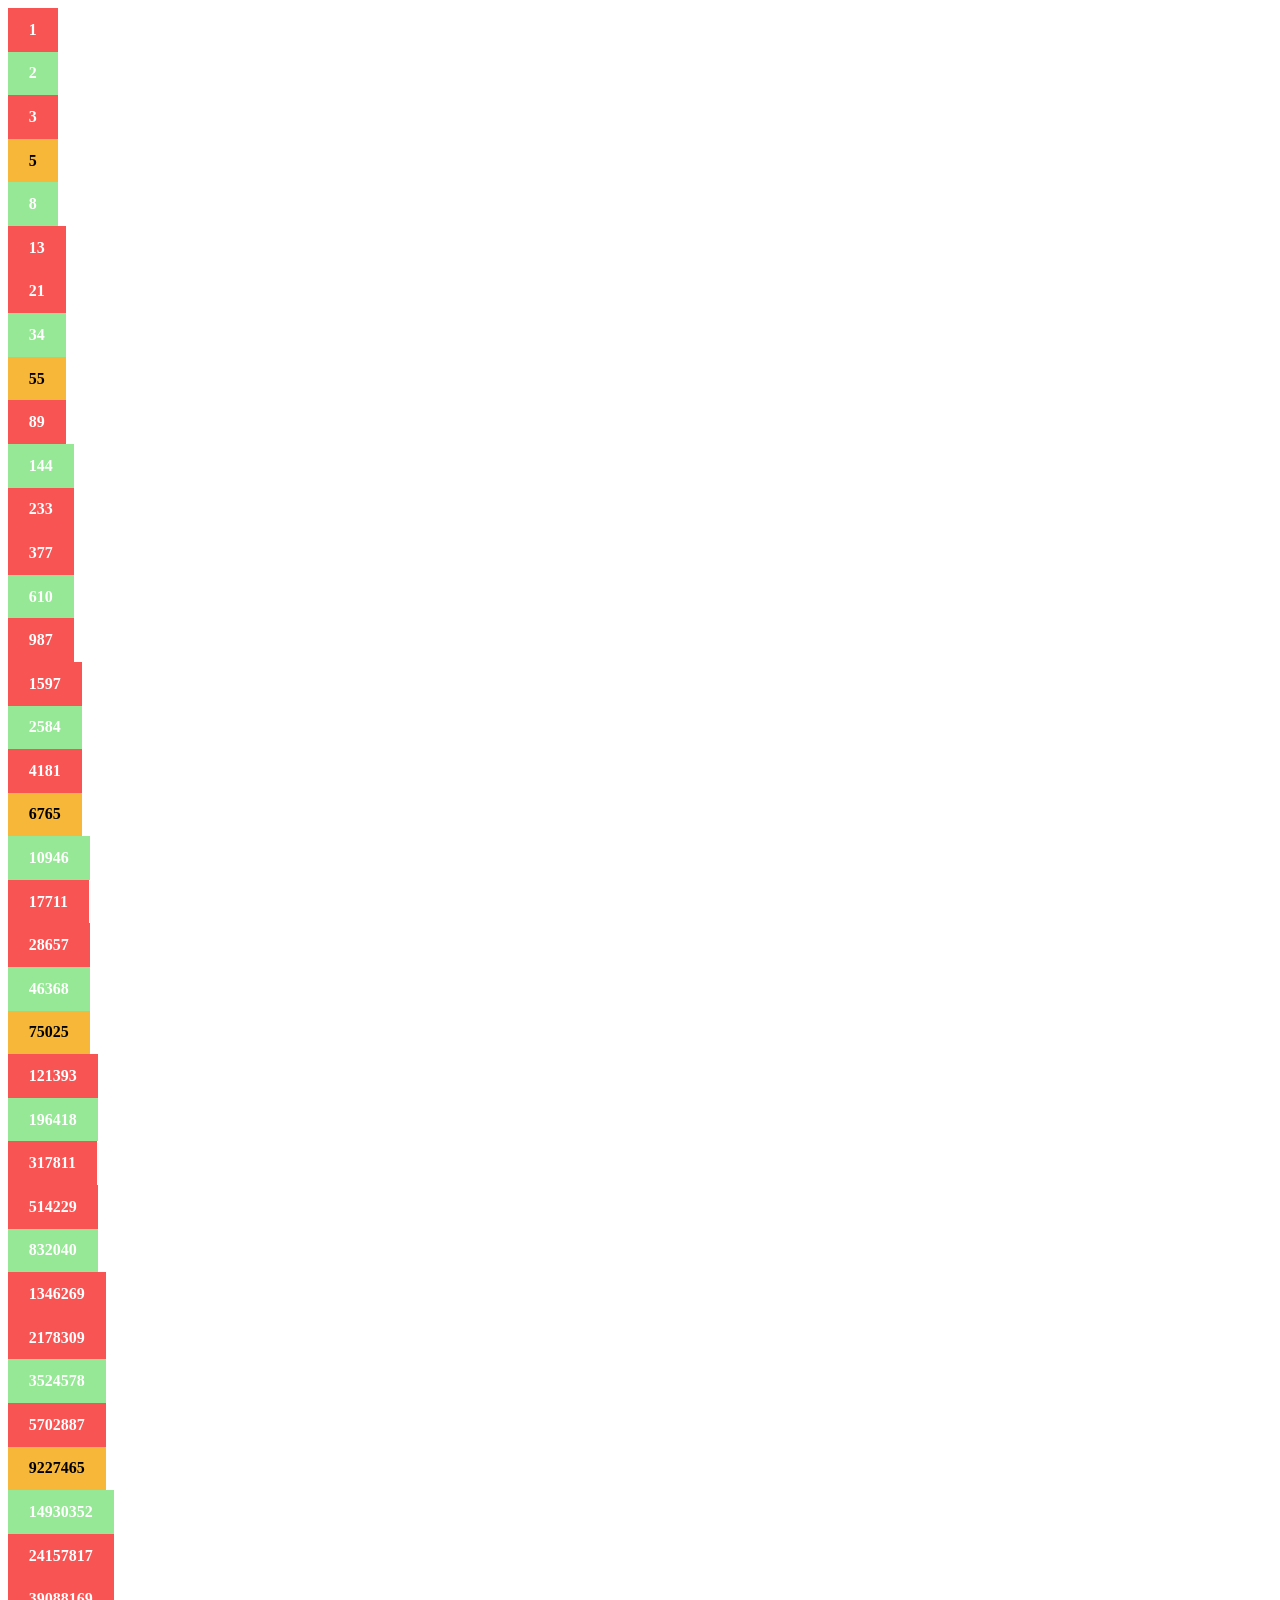
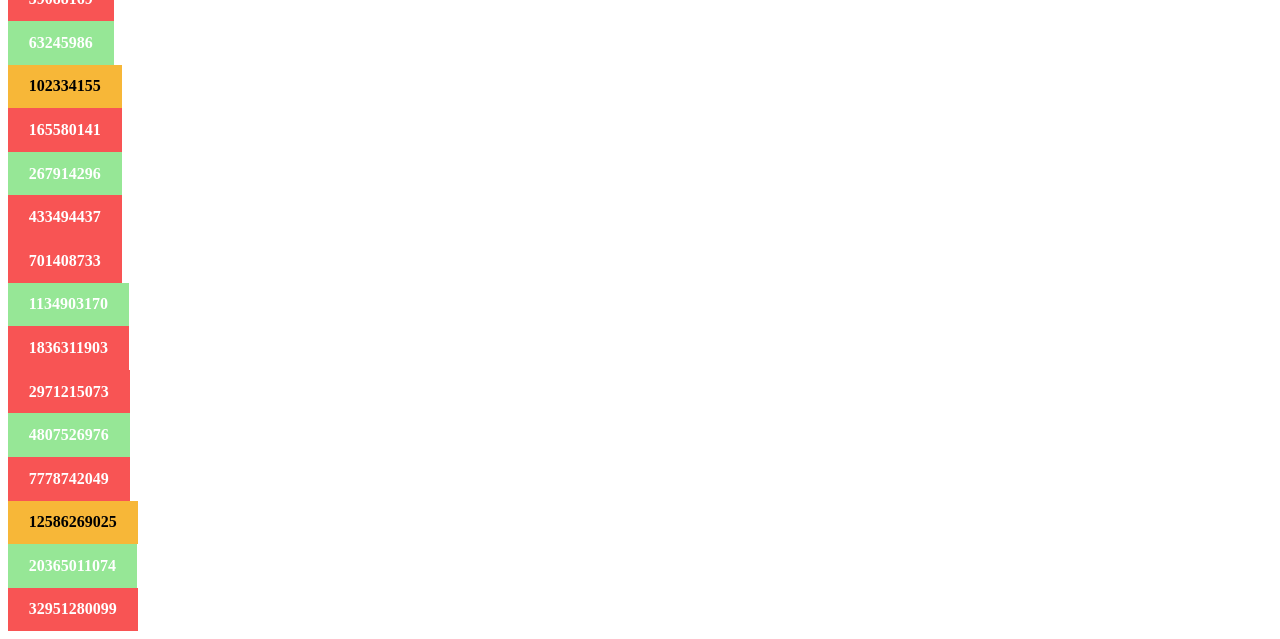
<file: ADC2/task3/task3.html>
<!DOCTYPE html>
<html lang="en">

<head>
    <meta charset="UTF-8">
    <meta http-equiv="X-UA-Compatible" content="IE=edge">
    <meta name="viewport" content="width=device-width, initial-scale=1.0">
    <title>fibbonacci series</title>
</head>
<style>
    .green{
        background-color: rgb(150, 231, 150);
        color: white;
        width: max-content;
        padding: 0.8rem 1.3rem;
        font-weight: bold;
    }
    .orange{
background-color: rgba(247, 180, 47, 0.952);
width: max-content;
color: black;
padding: 0.8rem 1.3rem;
font-weight: bold;
    }
    .red{
        background-color: rgb(248, 84, 84);
        width: max-content;
        color: white;
        padding: 0.8rem 1.3rem;
        font-weight: bold;
    }
   
</style>

<body>


    <script>

        let a = 0;
        let b = 1;


        // console.log(c)

        for (i = 0; i <= 50; i++) {

            let c = a + b

            a = b;
            b = c

            if (c % 2 === 0) {
                document.write(`<div class="green">${c}</div>`)
            }
            // else {
            //     document.write(`<div>${c}</div>`)

            // }

            else if (c % 5 === 0) {
                document.write(`<div class="orange">${c}</div>`)
            }
            // else {
            //     document.write(`<div class="others">${c}</div>`)

            // }

            else if (c % 2 !== 0) {
                document.write(`<div class="red">${c}</div>`)
            }
            else {
                document.write(`<div>${c}</div>`)

            }
        }

    </script>

</body>

</html>
</file>
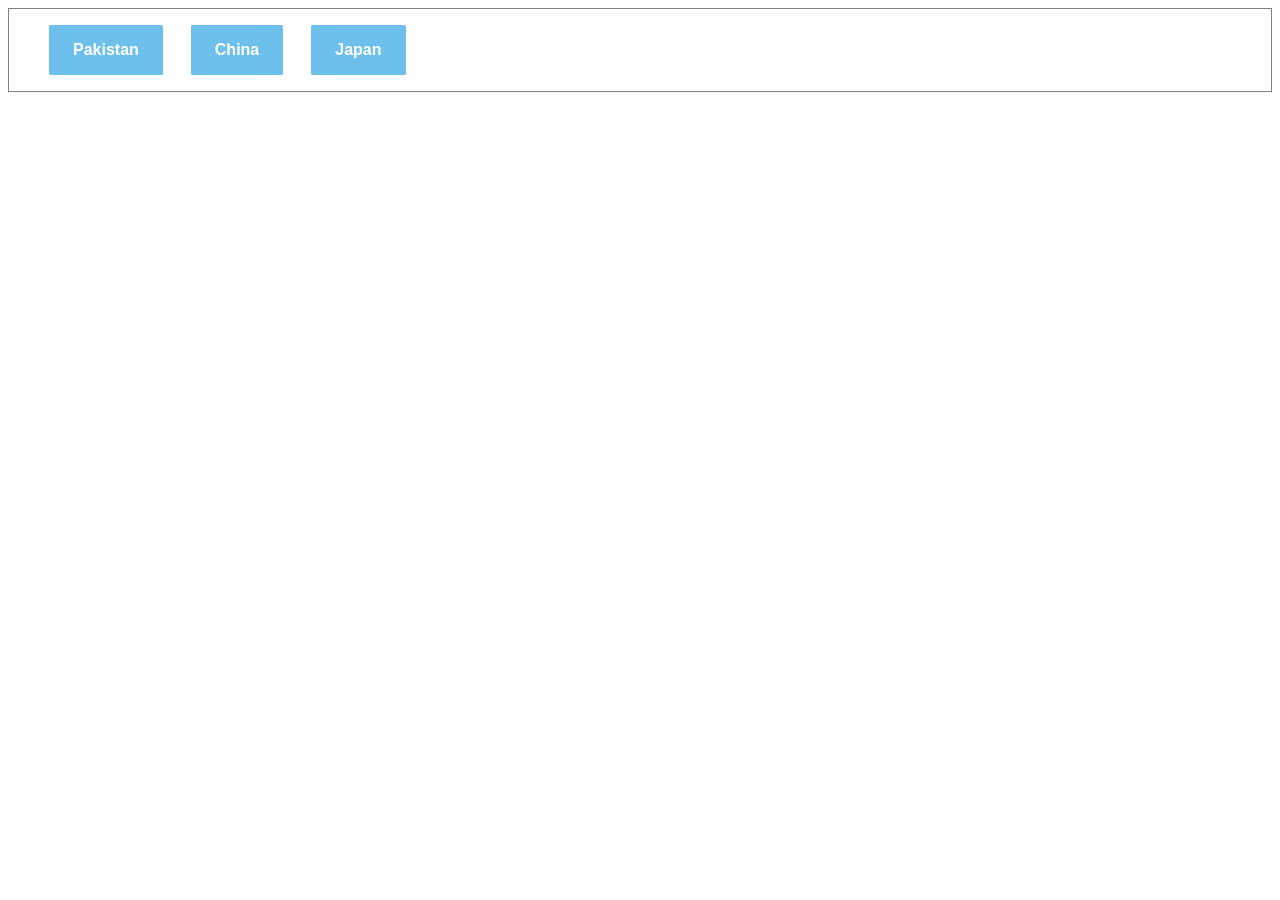
<file: ADC2/task4/question_4.html>
<!DOCTYPE html>
<html lang="en">

<head>
    <meta charset="UTF-8">
    <meta http-equiv="X-UA-Compatible" content="IE=edge">
    <meta name="viewport" content="width=device-width, initial-scale=1.0">
    <title>Document</title>
</head>
<style>
    .container {
        border: 1px solid gray;
        padding: 1rem;
    }

    button {
        border: none;
        background-color: rgb(110, 192, 236);
        color: white;
        padding: 1rem 1.5rem;
        margin-left: 1.5rem;
        border-radius: 0.1rem;
        font-size: 1rem;
        font-weight: bold;
    }

    .container_2 {
        padding: 4rem 8rem;
        color: white;
    }

    .section_1 {
        display: none;
        background-color: rgba(62, 149, 62, 0.592);
        padding: 4rem;
    }

    .section_2 {
        display: none;
        background-color: rgba(95, 172, 217, 0.7);
        padding: 2rem 4rem;
    }

    .section_3 {
        display: none;
        background-color: rgba(168, 127, 223, 0.717);
        padding: 2rem 4rem;
    }
</style>

<body>
    <div class="container">

        <button id="button_1" onclick="display_section_1()">Pakistan</button>
        <button id="button_2" onclick="display_section_2()">China</button>
        <button id="button_3" onclick="display_section_3()">Japan</button>

    </div>

    <div class="container_2">
        <div class="section_1">
            <h1>Pakistan</h1>
            <p>Lorem ipsum, dolor sit amet consectetur adipisicing elit. Pariatur quam voluptas reprehenderit
                voluptatem,
                ratione dolorum ab voluptate alias cumque at itaque, cupiditate consequatur neque facere quidem
                perspiciatis,
                ipsam sint id!</p>
            <p>Lorem ipsum dolor sit amet consectetur, adipisicing elit. Modi recusandae distinctio non voluptates
                voluptas
                quisquam perferendis enim quidem laborum, provident repellendus! Consequatur consequuntur minus ex
                blanditiis
                voluptas similique reiciendis dolorem!</p>
        </div>

        <div class="section_2">
            <h1>China</h1>
            <p>Lorem ipsum, dolor sit amet consectetur adipisicing elit. Pariatur quam voluptas reprehenderit
                voluptatem,
                ratione dolorum ab voluptate alias cumque at itaque, cupiditate consequatur neque facere quidem
                perspiciatis,
                ipsam sint id!</p>
            <p>Lorem ipsum dolor sit amet consectetur, adipisicing elit. Modi recusandae distinctio non voluptates
                voluptas
                quisquam perferendis enim quidem laborum, provident repellendus! Consequatur consequuntur minus ex
                blanditiis
                voluptas similique reiciendis dolorem!</p>
            <p>Lorem ipsum, dolor sit amet consectetur adipisicing elit. Doloribus reprehenderit neque ut dolores.
                Possimus illo dicta placeat consectetur accusantium vitae, voluptas, sequi voluptatem expedita mollitia,
                quos cumque libero dolor obcaecati.</p>
                <p>Lorem ipsum, dolor sit amet consectetur adipisicing elit. Doloribus reprehenderit neque ut dolores.
                    Possimus illo dicta placeat consectetur accusantium vitae, voluptas, sequi voluptatem expedita mollitia,
                    quos cumque libero dolor obcaecati.</p>
        </div>

        <div class="section_3">
            <h1>Japan</h1>
            <p>Lorem ipsum, dolor sit amet consectetur adipisicing elit. Pariatur quam voluptas reprehenderit
                voluptatem,
                ratione dolorum ab voluptate alias cumque at itaque, cupiditate consequatur neque facere quidem
                perspiciatis,
                ipsam sint id!</p>
            <p>Lorem ipsum dolor sit amet consectetur, adipisicing elit. Modi recusandae distinctio non voluptates
                voluptas
                quisquam perferendis enim quidem laborum, provident repellendus! Consequatur consequuntur minus ex
                blanditiis
                voluptas similique reiciendis dolorem!</p>
            <p>Lorem ipsum dolor sit amet, consectetur adipisicing elit. Repudiandae reprehenderit nobis sint laudantium
                placeat quis, labore fuga praesentium qui ipsum! Corrupti laudantium eligendi vitae voluptates fuga nemo
                natus. Voluptatem, similique. Lorem ipsum dolor sit amet, consectetur adipisicing elit. Placeat, iure.</p>
        </div>

    </div>

    <script>
        let display_section_1 = () => {
            document.querySelector(".section_1").style = "display:block";
            document.querySelector(".section_2").style = "display:none";
            document.querySelector(".section_3").style = "display:none";
        }

        let display_section_2 = () => {
            document.querySelector(".section_2").style = "display:block";
            document.querySelector(".section_1").style = "display:none";
            document.querySelector(".section_3").style = "display:none";
        }

        let display_section_3 = () => {
            document.querySelector(".section_3").style = "display:block";
            document.querySelector(".section_1").style = "display:none";
            document.querySelector(".section_2").style = "display:none";
        }

    </script>
</body>

</html>
</file>
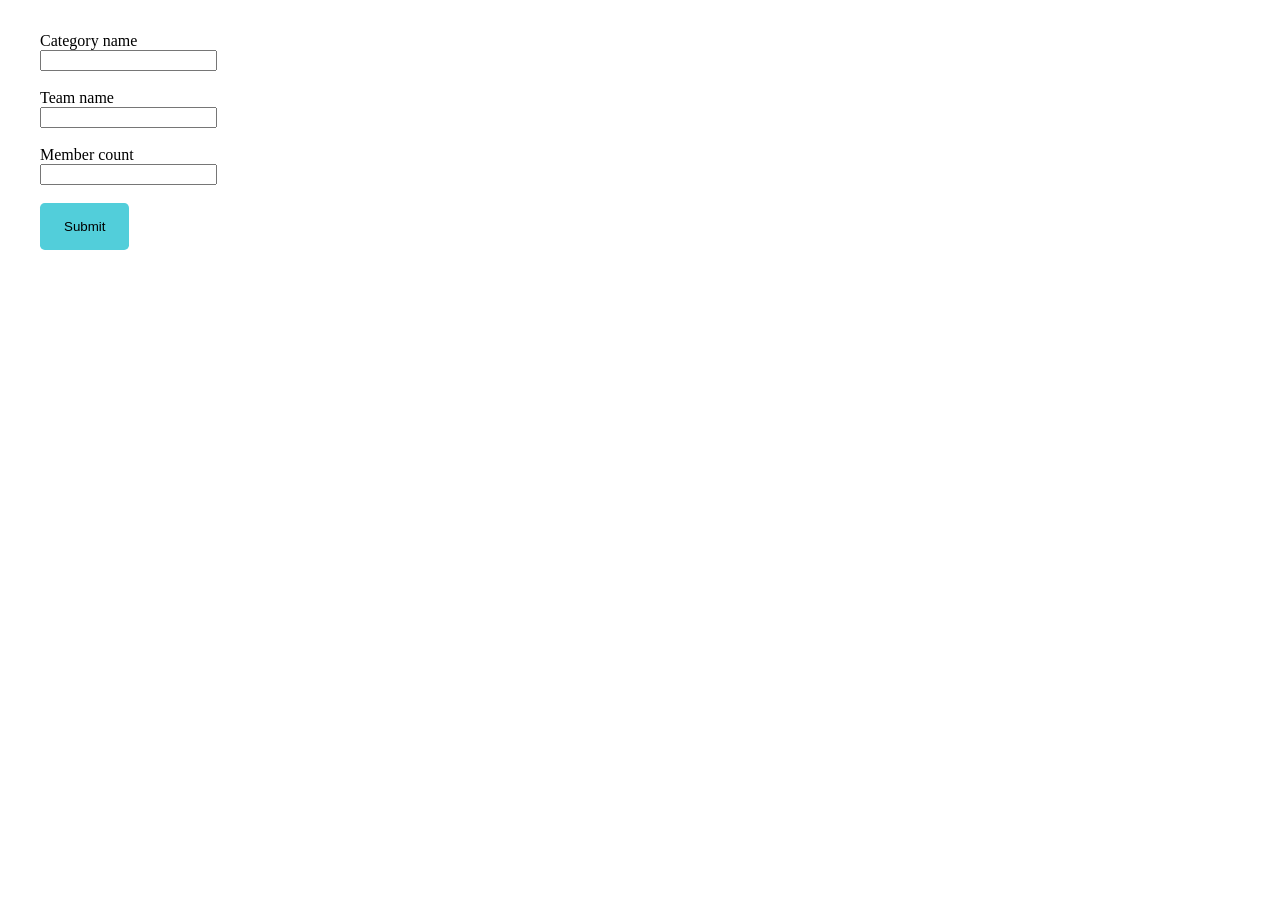
<file: ADC2/task5/question_5.html>
<!DOCTYPE html>
<html lang="en">
<head>
    <meta charset="UTF-8">
    <meta http-equiv="X-UA-Compatible" content="IE=edge">
    <meta name="viewport" content="width=device-width, initial-scale=1.0">
    <title>Document</title>
    <style>
      button{
        border: none;
        background-color: rgb(82, 206, 218);
        padding: 1rem 1.5rem;
        border-radius: 0.3rem;
      }
      .form{
        margin-top: 2rem;
        margin-left: 2rem;
      }
      .student_information{
        margin-top: 2rem;
        margin-left: 2rem;
        border: 1px solid rgb(177, 175, 175);
        width: max-content;
        padding: 2rem;
        display: none;
      }
      hr{
        margin-bottom: 1rem;
      }
    </style>
</head>
<body>
    <div class="form">
        <label for="">Category name</label>
        <br>
        <input type="text" name="" id="category_name">
        <br><br>

        <label for="">Team name</label>
        <br>
        <input type="text" name="" id="team_name">
        <br><br>

        <label for="">Member count</label>
        <br>
        <input type="number " name="" id="member_count">
        <br><br>

        <button type="button" onclick="create_fields()">Submit</button>
    </div>

    <div class="student_information">
        
    </div>

    <script>
    function create_fields(){
let b=document.getElementById("member_count").value;
for(let i=0;i<b;i++){

    let c=document.querySelector(".student_information").style="display:block";
    let a=document.querySelector(".student_information").innerHTML+=
    `<label for="">Student_ID</label>
        <br>
        <input type="text">
        <br><br>

        <label for="">Name</label>
        <br>
        <input type="text">
        <br><br>

        <label for="">Contact</label>
        <br>
        <input type="text">
        <br><br>

        <label for="">Email</label>
        <br>
        <input type="text">
        <br><br>

        <button>Submit</button>
        <br><br>
        <hr>
        `;

}
        }
    </script>
</body>
</html>
</file>
